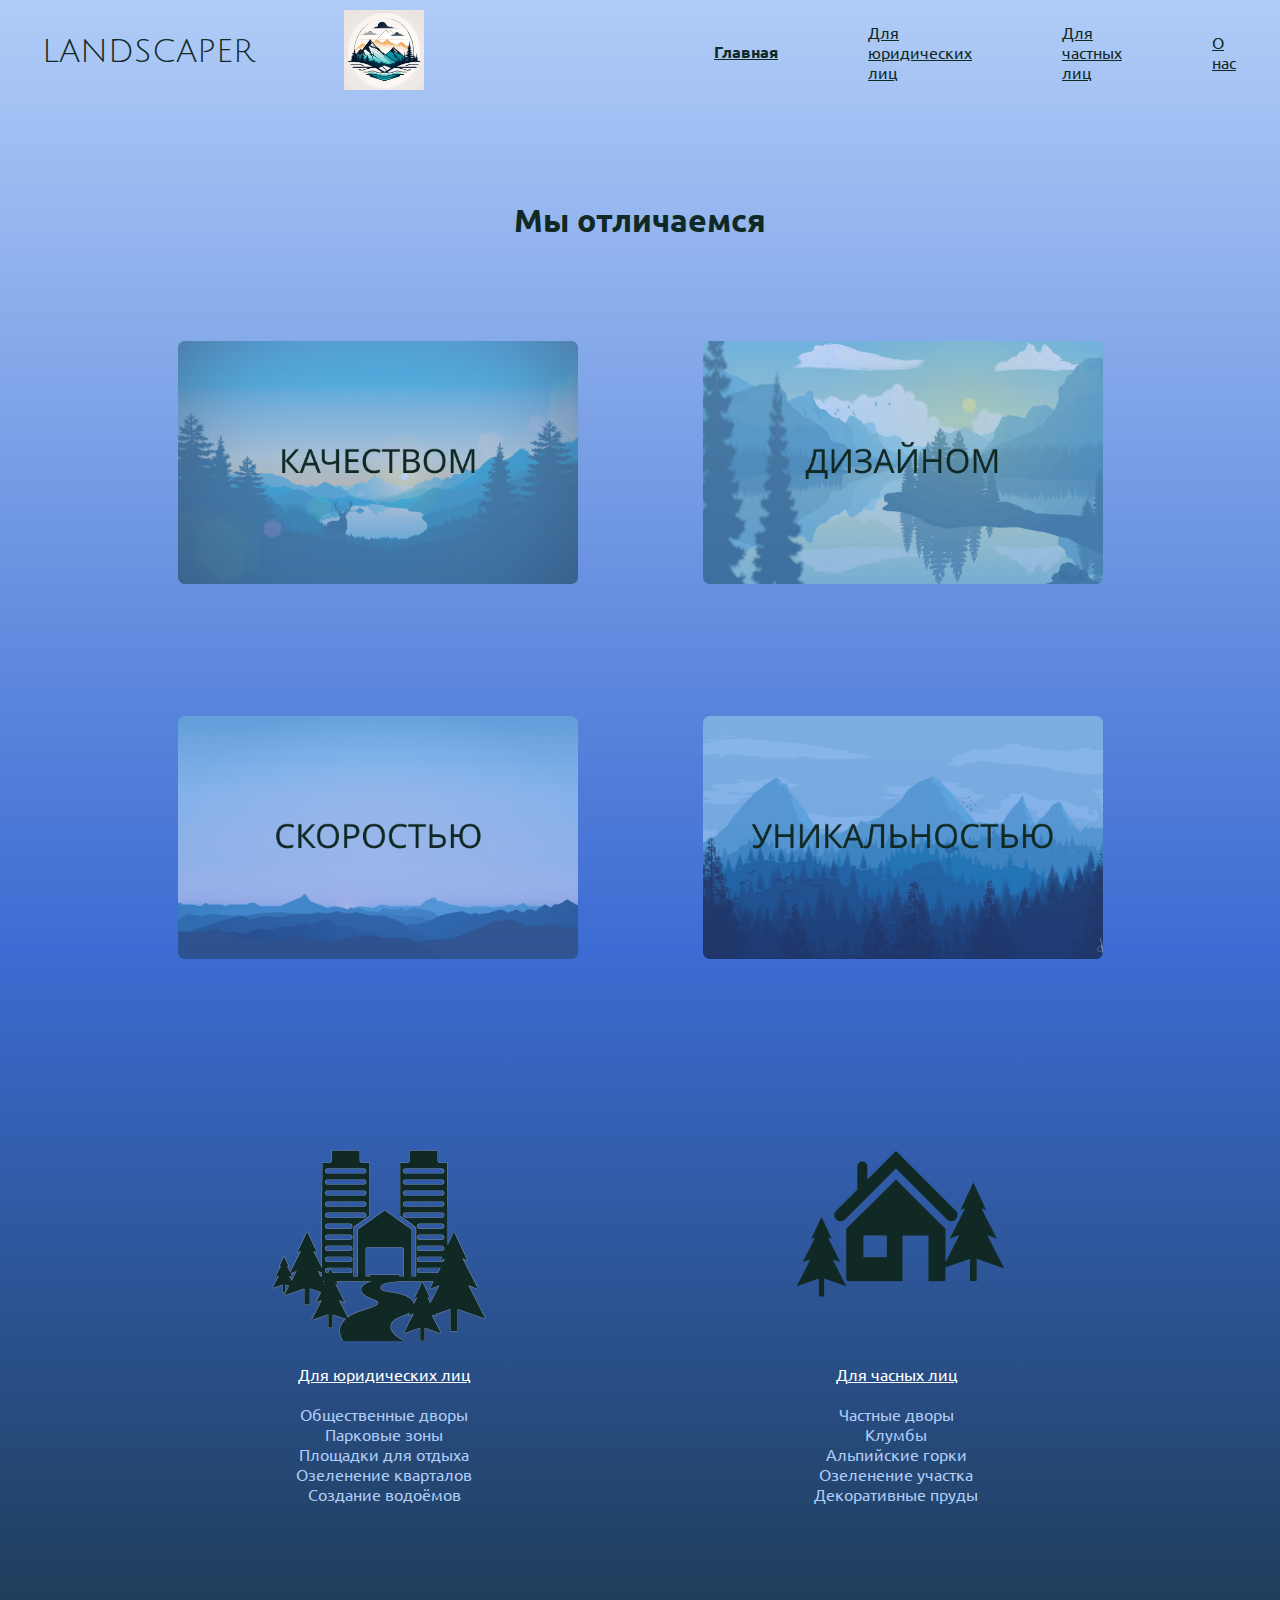
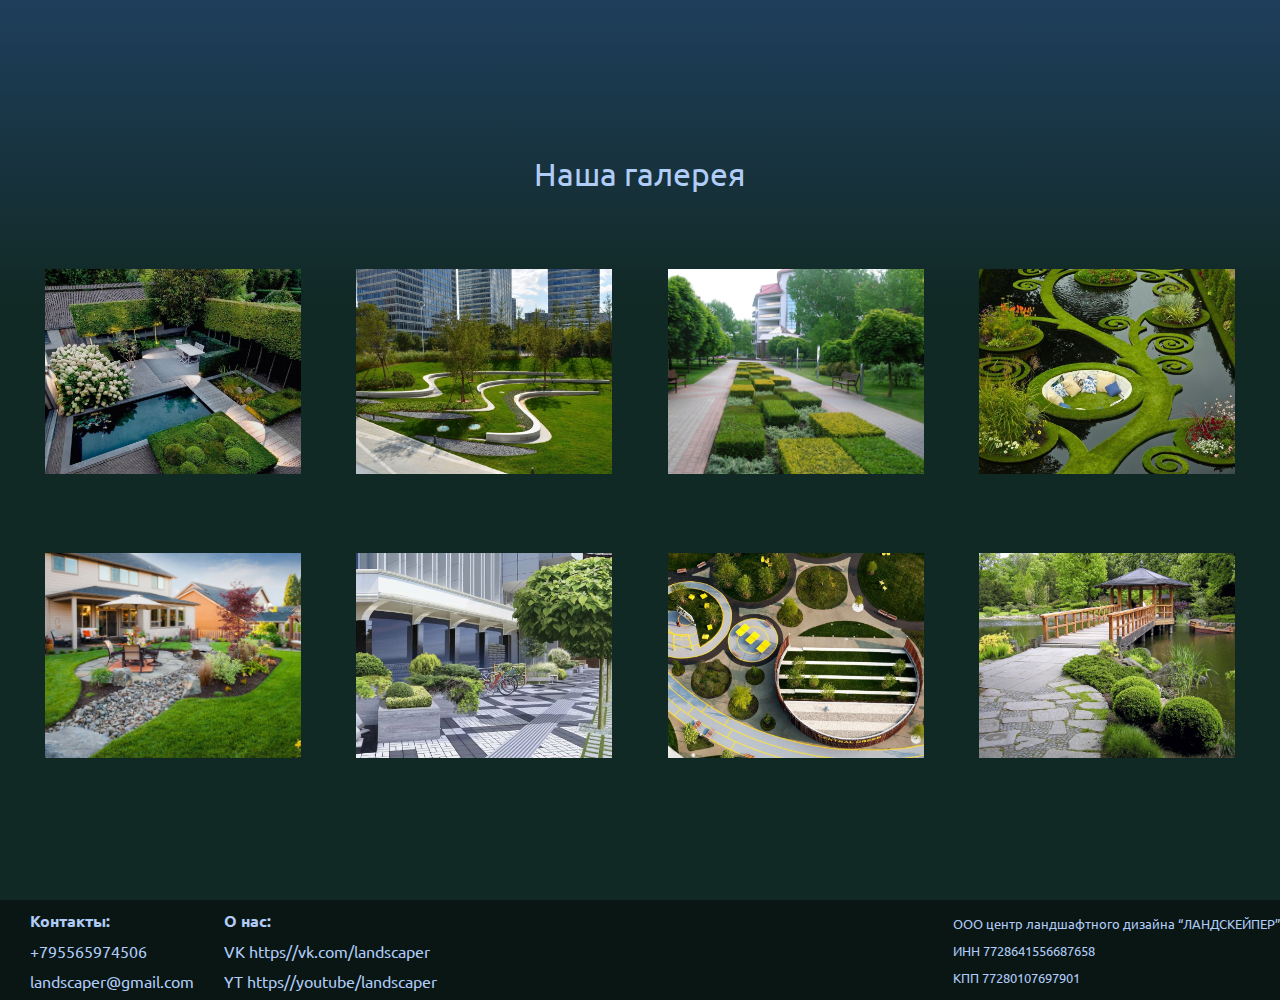
<file: index.html>
<!DOCTYPE html>
<html lang="en">
<head>
    <meta charset="UTF-8">
    <meta name="viewport" content="width=device-width, initial-scale=1.0">
    <title>Landscaper</title>
    <link rel="stylesheet" href="styles\style.css">
    
</head>
<body>
    <div class="page">
        <div class="gradient">
            <header>
                <nav>
                    <ul class="navbar">
                        <li class="navli"><h1>LANDSCAPER</h1></li>
                        <li class="navli"><img class="uplogo" src="images\logo.jpg" alt="Logo"></li>
                        <li class="navli"><a class="active" href="#">Главная</a></li>
                        <li class="navli"><a href="yurface.html">Для юридических лиц</a></li>
                        <li class="navli"><a href="chastnface.html">Для частных лиц</a></li>
                        <li class="navli"><a style="margin-right: 0;" href="about.html">О нас</a></li>
                    </ul>
                </nav>
            </header>
        


            <section>
                <div class="difference">
                    <p class="difftext">Мы отличаемся</p>
                    <div class="maincards">
                        <img class="mcard" src="images\quality.png" alt="quality">
                        <img class="mcard" src="images\design.png" alt="design">
                        <img class="mcard" src="images\speed.png" alt="speed">
                        <img class="mcard" src="images\unique.png" alt="unique">
                    </div>
                </div>

                <div class="choose">
                    <ul class="yur">
                        <li>
                            <a href="yurface.html"><img class="chooseimg" src="images\yur.png" alt="yur"></a>
                        </li>
                        <li class="chooseitem">
                            <a style="color: white;" href="yurface.html">Для юридических лиц</a>
                        </li>
                        <ul class="discription">
                            <li>Общественные дворы</li>
                            <li>Парковые зоны</li>
                            <li>Площадки для отдыха</li>
                            <li>Озеленение кварталов</li>
                            <li>Создание водоёмов</li>
                        </ul>
                    </ul>

                    <ul class="chasn">
                        <li>
                            <a href="chastnface.html"><img class="chooseimg" src="images\chasn.png" alt="chasn"></a>
                        </li>
                        <li class="chooseitem">
                            <a style="color: white;" href="chastnface.html">Для часных лиц</a>
                        </li>
                        <ul class="discription">
                            <li>Частные дворы</li>
                            <li>Клумбы</li>
                            <li>Альпийские горки</li>
                            <li>Озеленение участка</li>
                            <li>Декоративные пруды</li>
                        </ul>
                    </ul>
                </div>

                <div class="gallery">
                    <p class="ourg">Наша галерея</p>
                    <div class="photos">
                        <img class="gphoto" src="images\p1.jpeg" alt="1">
                        <img class="gphoto" src="images\p2.jpg" alt="2">
                        <img class="gphoto" src="images\p3.jpg" alt="3">
                        <img style="margin-right:0 ;" class="gphoto" src="images\p4.jpg" alt="4">
                    </div>
                    <div class="photos">
                        <img class="gphoto" src="images\p5.jpg" alt="5">
                        <img class="gphoto" src="images\p6.jpg" alt="6">
                        <img class="gphoto" src="images\p7.jpg" alt="7">
                        <img style="margin-right:0 ;" class="gphoto" src="images\p8.jpg" alt="8">
                    </div>
                </div>
            </section>
        


            <footer>
                <ul class="footercol">
                    <ul class="kontakts">
                        <li class="footitem" style="font-weight: bold;"><p>Контакты:</p></li>
                        <li class="footitem"><p>+795565974506</p></li>
                        <li class="footitem"><p>landscaper@gmail.com</p></li>
                    </ul>
                    <ul class="about">
                        <li class="footitem" style="font-weight: bold;">
                            <p>О нас:</p>
                        </li>
                        <li class="footitem">
                            <p>VK https//vk.com/landscaper</p>
                        </li>
                        <li class="footitem">
                            <p>YT https//youtube/landscaper</p>
                        </li>
                    </ul>
                    <ul class="staff">
                        <li class="footitem">
                            <p>ООО центр ландшафтного дизайна “ЛАНДСКЕЙПЕР”</p>
                        </li>
                        <li class="footitem">
                            <p>ИНН 7728641556687658</p>
                        </li>
                        <li class="footitem">
                            <p>КПП 77280107697901</p>
                        </li>
                    </ul>
                </ul>
            </footer>
        </div>
    </div>
</body>
</html>
</file>
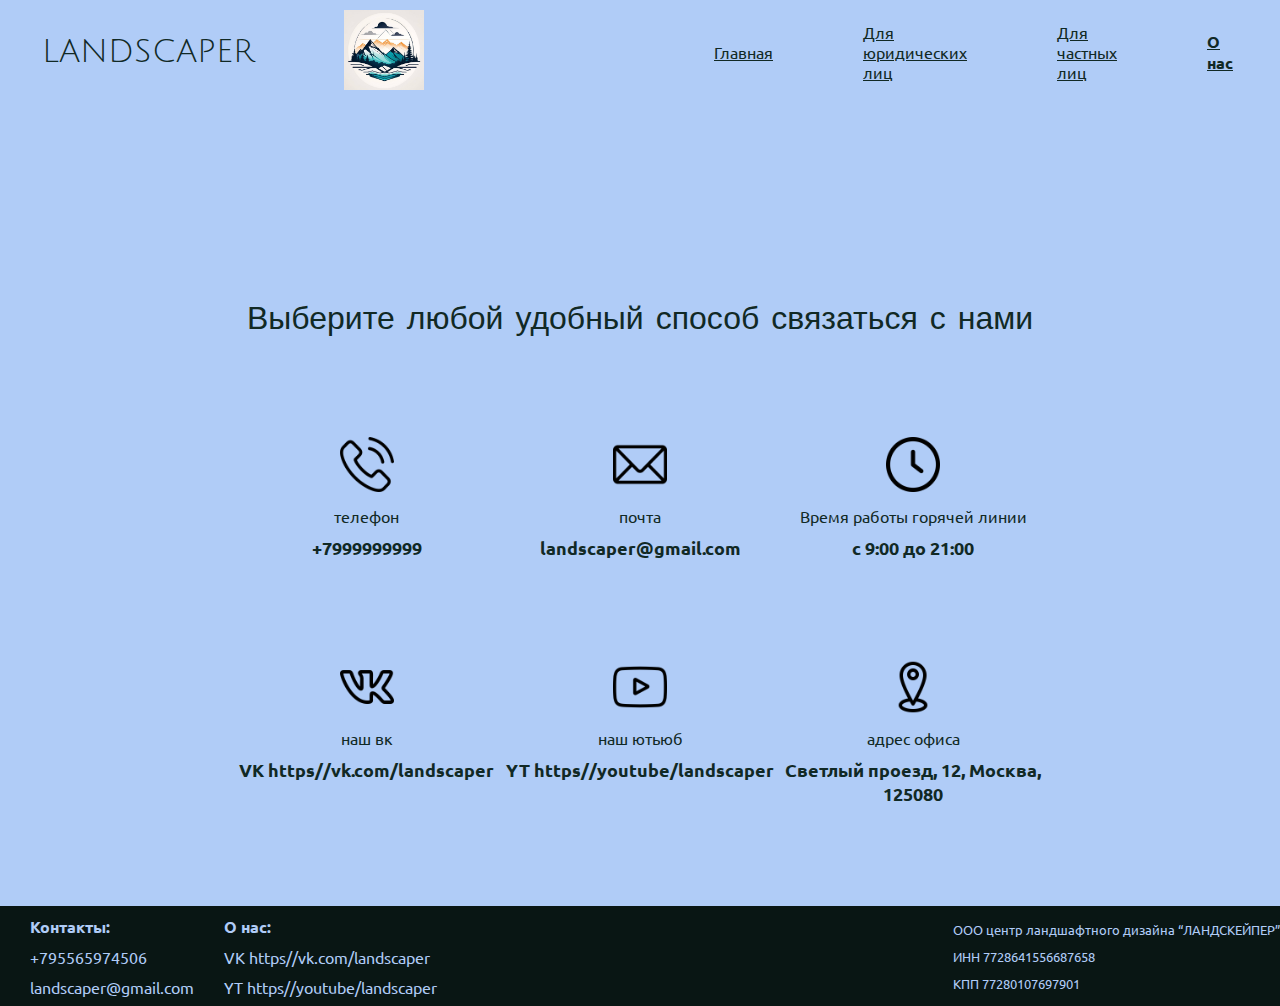
<file: about.html>
<!DOCTYPE html>
<html lang="en">

<head>
    <meta charset="UTF-8">
    <meta name="viewport" content="width=device-width, initial-scale=1.0">
    <title>Landscaper</title>
    <link rel="stylesheet" href="styles\style4.css">

</head>

<body>
    <div class="page">
            <header>
                <nav>
                    <ul class="navbar">
                        <li class="navli">
                            <h1>LANDSCAPER</h1>
                        </li>
                        <li class="navli"><img class="uplogo" src="images\logo.jpg" alt="Logo"></li>
                        <li class="navli"><a href="index.html">Главная</a></li>
                        <li class="navli"><a href="yurface.html">Для юридических лиц</a></li>
                        <li class="navli"><a href="chastnface.html">Для частных лиц</a></li>
                        <li class="navli"><a class="active" style="margin-right: 0;" href="#">О нас</a></li>
                    </ul>
                </nav>
            </header>


            <section>
               <div class="info">
                <h1 style="margin-bottom: 100px;">Выберите любой удобный способ связаться с нами</h1>
                <div class="utils">
                    <div class="phone">
                        <img class="icons" src="images\phone.png" alt="phone">
                        <p class="secondary-text">телефон</p>
                        <p class="main-text">+7999999999</p>
                    </div>
                    <div class="mail">
                        <img class="icons" src="images\mail.png" alt="mail">
                        <p class="secondary-text">почта</p>
                        <p class="main-text">landscaper@gmail.com</p>
                    </div>
                    <div class="time">
                        <img class="icons" src="images\clock.png" alt="clock">
                        <p class="secondary-text">Время работы горячей линии</p>
                        <p class="main-text">с 9:00 до 21:00</p>
                    </div>
                </div>

                <div class="utils">
                    <div class="vk">
                        <img class="icons" src="images\vk.png" alt="vk">
                        <p class="secondary-text">наш вк</p>
                        <p class="main-text">VK https//vk.com/landscaper</p>
                    </div>
                    <div class="yt">
                        <img class="icons" src="images\youtube.png" alt="youtube">
                        <p class="secondary-text">наш ютьюб</p>
                        <p class="main-text">YT https//youtube/landscaper</p>
                    </div>
                    <div class="point">
                        <img class="icons" src="images\point.png" alt="point">
                        <p class="secondary-text">адрес офиса</p>
                        <p class="main-text">Светлый проезд, 12, Москва, 125080</p>
                    </div>
                </div>
                <div class="map">
                    <script type="text/javascript" charset="utf-8" async
                        src="https://api-maps.yandex.ru/services/constructor/1.0/js/?um=constructor%3Af20841c893ce992d3f71e0682b5e281447f6ef3858775c2fa0f9601b991c7d45&amp;width=50%&amp;height=400&amp;lang=ru_RU&amp;scroll=true"></script>
                </div>
               </div>

            </section>


            <footer>
                <ul class="footercol">
                    <ul class="kontakts">
                        <li class="footitem" style="font-weight: bold;">
                            <p>Контакты:</p>
                        </li>
                        <li class="footitem">
                            <p>+795565974506</p>
                        </li>
                        <li class="footitem">
                            <p>landscaper@gmail.com</p>
                        </li>
                    </ul>
                    <ul class="about">
                        <li class="footitem" style="font-weight: bold;">
                            <p>О нас:</p>
                        </li>
                        <li class="footitem">
                            <p>VK https//vk.com/landscaper</p>
                        </li>
                        <li class="footitem">
                            <p>YT https//youtube/landscaper</p>
                        </li>
                    </ul>
                    <ul class="staff">
                        <li class="footitem">
                            <p>ООО центр ландшафтного дизайна “ЛАНДСКЕЙПЕР”</p>
                        </li>
                        <li class="footitem">
                            <p>ИНН 7728641556687658</p>
                        </li>
                        <li class="footitem">
                            <p>КПП 77280107697901</p>
                        </li>
                    </ul>
                </ul>
            </footer>
    </div>
    
</body>

</html>
</file>
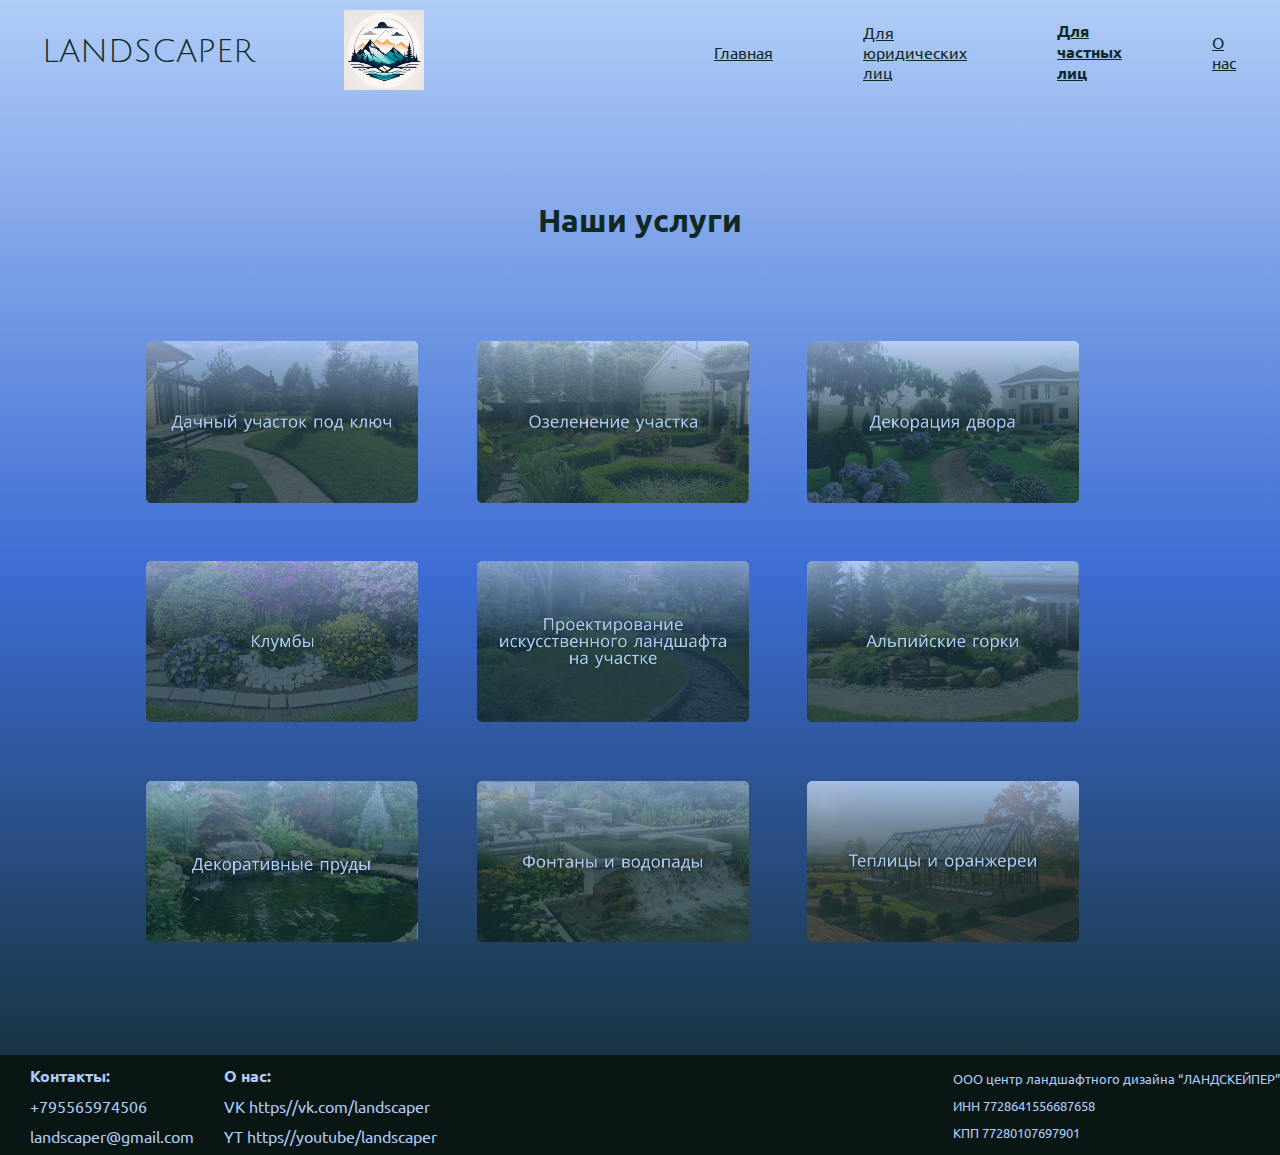
<file: chastnface.html>
<!DOCTYPE html>
<html lang="en">

<head>
    <meta charset="UTF-8">
    <meta name="viewport" content="width=device-width, initial-scale=1.0">
    <title>Landscaper</title>
    <link rel="stylesheet" href="styles\style3.css">

</head>

<body>
    <div class="page">
        <div class="gradient">
            <header>
                <nav>
                    <ul class="navbar">
                        <li class="navli">
                            <h1>LANDSCAPER</h1>
                        </li>
                        <li class="navli"><img class="uplogo" src="images\logo.jpg" alt="Logo"></li>
                        <li class="navli"><a  href="index.html">Главная</a></li>
                        <li class="navli"><a href="yurface.html">Для юридических лиц</a></li>
                        <li class="navli"><a class="active" href="#">Для частных лиц</a></li>
                        <li class="navli"><a style="margin-right: 0;" href="about.html">О нас</a></li>
                    </ul>
                </nav>
            </header>

            <section>
                <div class="services">
                    <p class="ourserv">Наши услуги</p>
                    <div class="cards">
                        <div class="line">
            
                            <button id="myBtn1">
                                <img class="cardimg" src="images\i1.png" alt="1" id="c1">
                            </button>
            
                            <button id="myBtn2">
                                <img class="cardimg" src="images\i2.png" alt="1" id="c2">
                            </button>
            
                            <button id="myBtn3">
                                <img class="cardimg" style="margin-right: 0%;" src="images\i3.png" alt="1">
                            </button>
            
                        </div>
                        <div class="line">
                            <button id="myBtn4">
                                <img class="cardimg" src="images\i4.png" alt="1">
                            </button>
            
                            <button id="myBtn5">
                                <img class="cardimg" src="images\i5.png" alt="1">
                            </button>
            
                            <button id="myBtn6">
                                <img class="cardimg" style="margin-right: 0%;" src="images\i6.png" alt="1">
                            </button>
                        </div>
                        <div class="line" style="margin-bottom: 10%;">
                            <button id="myBtn7">
                                <img class="cardimg" src="images\i7.png" alt="1">
                            </button>
            
                            <button id="myBtn8">
                                <img class="cardimg" src="images\i8.png" alt="1">
                            </button>
            
                            <button id="myBtn9">
                                <img class="cardimg" style="margin-right: 0%;" src="images\i9.png" alt="1">
                            </button>
                        </div>
                    </div>
                </div>
            
                <div id="myModal" class="modal">
                    <div class="modal-content">
                        <span class="close">&times;</span>
                        <p class="info">Узнать больше по телефону <b>+799999999</b></p>
                        <p class="info">Или оставить заявку на почте <b>landscaper@gmail.com</b></p>
                    </div>
                </div>
            </section>
            
            
            <footer>
                <ul class="footercol">
                    <ul class="kontakts">
                        <li class="footitem" style="font-weight: bold;">
                            <p>Контакты:</p>
                        </li>
                        <li class="footitem">
                            <p>+795565974506</p>
                        </li>
                        <li class="footitem">
                            <p>landscaper@gmail.com</p>
                        </li>
                    </ul>
                    <ul class="about">
                        <li class="footitem" style="font-weight: bold;">
                            <p>О нас:</p>
                        </li>
                        <li class="footitem">
                            <p>VK https//vk.com/landscaper</p>
                        </li>
                        <li class="footitem">
                            <p>YT https//youtube/landscaper</p>
                        </li>
                    </ul>
                    <ul class="staff">
                        <li class="footitem">
                            <p>ООО центр ландшафтного дизайна “ЛАНДСКЕЙПЕР”</p>
                        </li>
                        <li class="footitem">
                            <p>ИНН 7728641556687658</p>
                        </li>
                        <li class="footitem">
                            <p>КПП 77280107697901</p>
                        </li>
                    </ul>
                </ul>
            </footer>
            </div>
            </div>
            <script src="js\script3.js"></script>
            </body>
            
            </html>
</file>
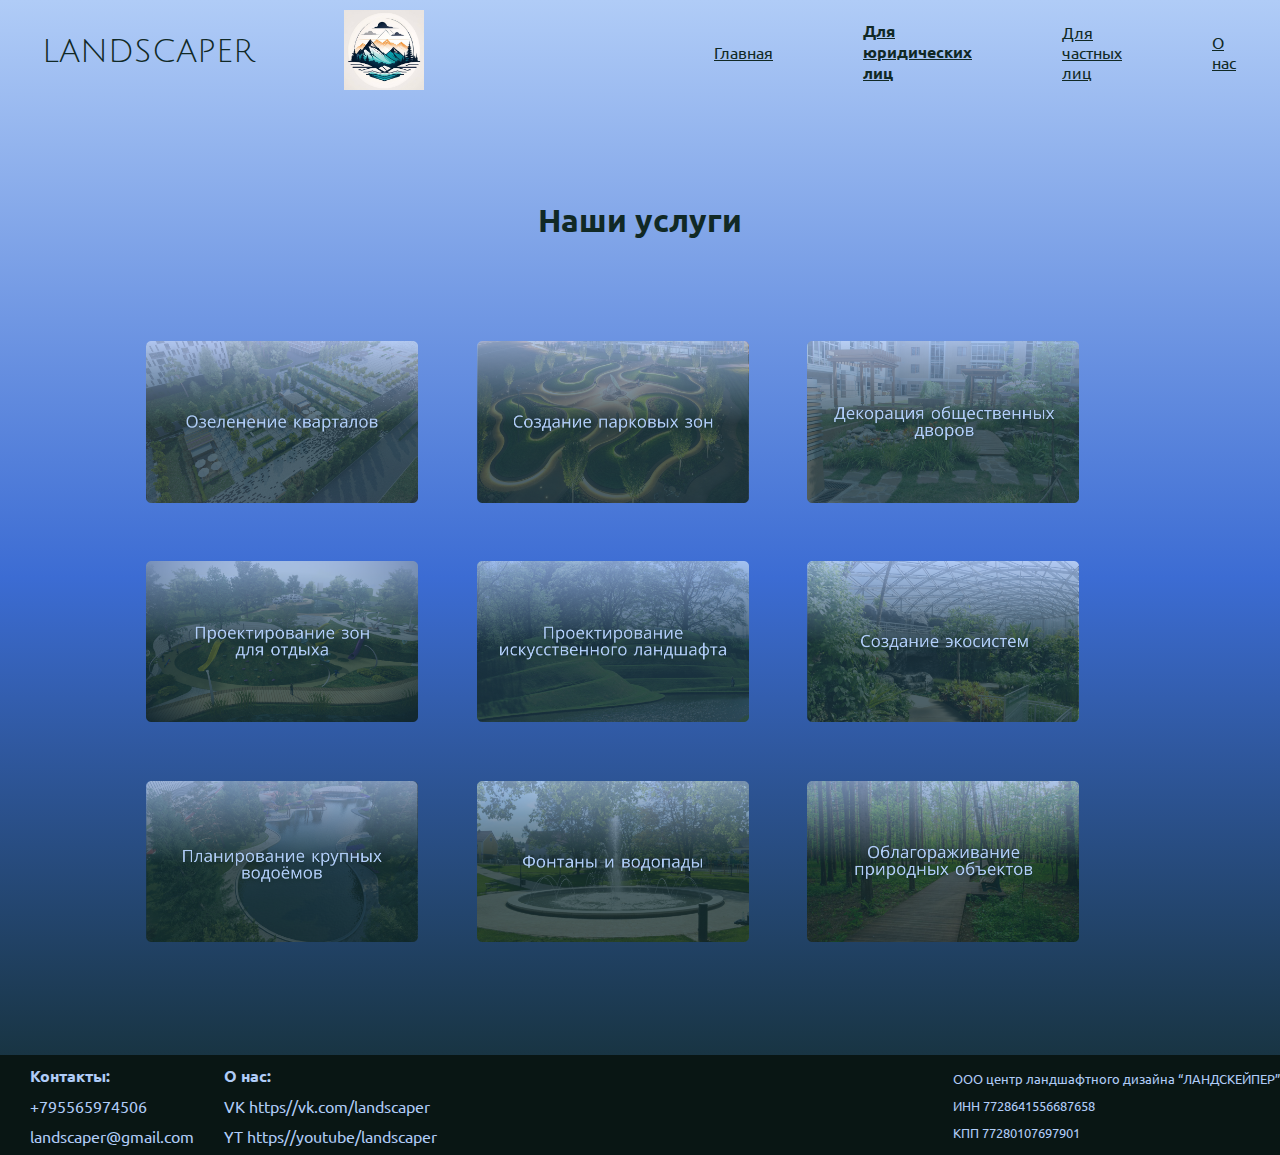
<file: yurface.html>
<!DOCTYPE html>
<html lang="en">

<head>
    <meta charset="UTF-8">
    <meta name="viewport" content="width=device-width, initial-scale=1.0">
    <title>Landscaper</title>
    <link rel="stylesheet" href="styles\style2.css">

</head>

<body>
    <div class="page">
        <div class="gradient">
            <header>
                <nav>
                    <ul class="navbar">
                        <li class="navli">
                            <h1>LANDSCAPER</h1>
                        </li>
                        <li class="navli"><img class="uplogo" src="images\logo.jpg" alt="Logo"></li>
                        <li class="navli"><a href="index.html">Главная</a></li>
                        <li class="navli"><a class="active" href="#">Для юридических лиц</a></li>
                        <li class="navli"><a href="chastnface.html">Для частных лиц</a></li>
                        <li class="navli"><a style="margin-right: 0;" href="about.html">О нас</a></li>
                    </ul>
                </nav>
            </header>


            <section>
                <div class="services">
                    <p class="ourserv">Наши услуги</p>
                    <div class="cards">
                       <div class="line">

                        <button id="myBtn1">
                            <img class="cardimg" src="images\c1.png" alt="1" id="c1">
                        </button>

                        <button id="myBtn2">
                            <img class="cardimg" src="images\c2.png" alt="1" id="c2">
                        </button>

                        <button id="myBtn3">
                            <img class="cardimg" style="margin-right: 0%;" src="images\c3.png" alt="1">
                        </button>

                       </div> 
                    <div class="line">
                        <button id="myBtn4">
                            <img class="cardimg" src="images\c4.png" alt="1">
                        </button>

                        <button id="myBtn5">
                            <img class="cardimg" src="images\c5.png" alt="1">
                        </button>

                        <button id="myBtn6">
                            <img class="cardimg" style="margin-right: 0%;" src="images\c6.png" alt="1">
                        </button>
                    </div>
                    <div class="line" style="margin-bottom: 10%;">
                        <button id="myBtn7">
                            <img class="cardimg" src="images\c7.png" alt="1">
                        </button>

                        <button id="myBtn8">
                            <img class="cardimg" src="images\c8.png" alt="1">
                        </button>

                        <button id="myBtn9">
                            <img class="cardimg" style="margin-right: 0%;" src="images\c9.png" alt="1">
                        </button>
                    </div>
                    </div>
                </div>

                <div id="myModal" class="modal">
                    <div class="modal-content">
                        <span class="close">&times;</span>
                        <p class="info">Узнать больше по телефону <b>+799999999</b></p>
                        <p class="info">Или оставить заявку на почте <b>landscaper@gmail.com</b></p>
                    </div>
                </div>
            </section>


            <footer>
                <ul class="footercol">
                    <ul class="kontakts">
                        <li class="footitem" style="font-weight: bold;">
                            <p>Контакты:</p>
                        </li>
                        <li class="footitem">
                            <p>+795565974506</p>
                        </li>
                        <li class="footitem">
                            <p>landscaper@gmail.com</p>
                        </li>
                    </ul>
                    <ul class="about">
                        <li class="footitem" style="font-weight: bold;">
                            <p>О нас:</p>
                        </li>
                        <li class="footitem">
                            <p>VK https//vk.com/landscaper</p>
                        </li>
                        <li class="footitem">
                            <p>YT https//youtube/landscaper</p>
                        </li>
                    </ul>
                    <ul class="staff">
                        <li class="footitem">
                            <p>ООО центр ландшафтного дизайна “ЛАНДСКЕЙПЕР”</p>
                        </li>
                        <li class="footitem">
                            <p>ИНН 7728641556687658</p>
                        </li>
                        <li class="footitem">
                            <p>КПП 77280107697901</p>
                        </li>
                    </ul>
                </ul>
            </footer>
        </div>
    </div>
    <script src="js\script2.js"></script>
</body>

</html>
</file>
